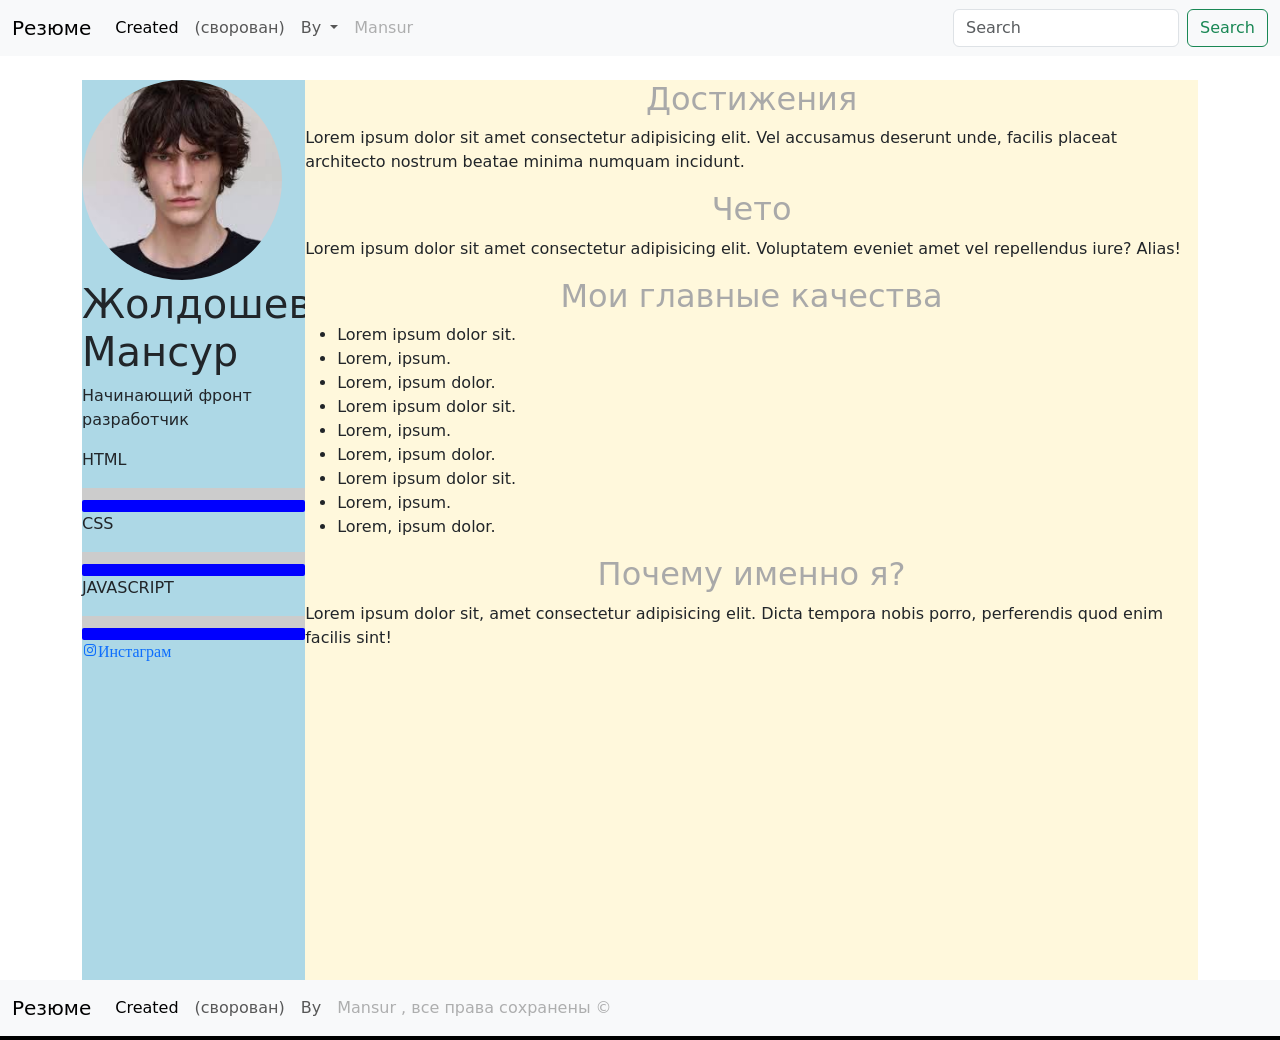
<file: index.html>
<!DOCTYPE html>
<html lang="en">
  <head>
    <meta charset="UTF-8" />
    <meta name="viewport" content="width=device-width, initial-scale=1.0" />
    <title>Резюме</title>
    <link rel="stylesheet" href="https://cdn.jsdelivr.net/npm/boxicons@latest/css/boxicons.min.css">
    <link
      href="https://cdn.jsdelivr.net/npm/bootstrap@5.3.3/dist/css/bootstrap.min.css"
      rel="stylesheet"
      integrity="sha384-QWTKZyjpPEjISv5WaRU9OFeRpok6YctnYmDr5pNlyT2bRjXh0JMhjY6hW+ALEwIH"
      crossorigin="anonymous"
    />
    <link rel="stylesheet" href="./css/style.css" />
  </head>
  <body>
    <div class="header">
        <nav class="navbar navbar-expand-lg bg-body-tertiary">
          <div class="container-fluid">
            <a class="navbar-brand" href="#">Резюме</a>
            <button
              class="navbar-toggler"
              type="button"
              data-bs-toggle="collapse"
              data-bs-target="#navbarSupportedContent"
              aria-controls="navbarSupportedContent"
              aria-expanded="false"
              aria-label="Toggle navigation"
            >
              <span class="navbar-toggler-icon"></span>
            </button>
            <div class="collapse navbar-collapse" id="navbarSupportedContent">
              <ul class="navbar-nav me-auto mb-2 mb-lg-0">
                <li class="nav-item">
                  <a class="nav-link active" aria-current="page" href="#"
                    >Created</a
                  >
                </li>
                <li class="nav-item">
                  <a class="nav-link" href="#">(сворован)</a>
                </li>
                <li class="nav-item dropdown">
                  <a
                    class="nav-link dropdown-toggle"
                    href="#"
                    role="button"
                    data-bs-toggle="dropdown"
                    aria-expanded="false"
                  >
                    By
                  </a>
                  <ul class="dropdown-menu">
                    <li><a class="dropdown-item" href="#">Action</a></li>
                    <li>
                      <a class="dropdown-item" href="#">Another action</a>
                    </li>
                    <li><hr class="dropdown-divider" /></li>
                    <li>
                      <a class="dropdown-item" href="#">Something else here</a>
                    </li>
                  </ul>
                </li>
                <li class="nav-item">
                  <a class="nav-link disabled" aria-disabled="true">Mansur</a>
                </li>
              </ul>
              <form class="d-flex" role="search">
                <input
                  class="form-control me-2"
                  type="search"
                  placeholder="Search"
                  aria-label="Search"
                />
                <button class="btn btn-outline-success" type="submit">
                  Search
                </button>
              </form>
            </div>
          </div>
        </nav>
      </div>
    </div>

    <div class="container">
      <div class="sidebar">
        <div class="sidebar-img">
          <img src="[data-uri]"  alt="" class="img">
          <h1>Жолдошев Мансур</h1>
          <p>Начинающий фронт разработчик</p>  
        </div>
        <div class="skills">
            <p class="sidebar-title">HTML</p>
            <div class="skill-bar"></div>
            <div class="skill-percentage" a="90%"></div>
        
             <p class="sidebar-title">Css</p>
            <div class="skill-bar"></div>
            <div class="skill-percentage" a="70%" width="40%"></div>
            <p class="sidebar-title">Javascript</p>
            <div class="skill-bar"></div>
            <div class="skill-percentage" a="60%" ></div>
        </div>
        <a class="hero__link" target="_blank" href="https://www.instagram.com/mnsr.mp4/ "><i class='bx bxl-instagram'>Инстаграм</i></a>    
        </div>

      <div class="content">
        <h2 class="content-title">Достижения</h2>
        <p>Lorem ipsum dolor sit amet consectetur adipisicing elit. Vel accusamus deserunt unde, facilis placeat architecto nostrum beatae minima numquam incidunt.</p>
        <h2 class="content-title">Чето</h2>
        <p>Lorem ipsum dolor sit amet consectetur adipisicing elit. Voluptatem eveniet amet vel repellendus iure? Alias!</p>
        <h2 class="content-title">Мои главные качества</h2>
        <ul>
            <li>Lorem ipsum dolor sit.</li>
            <li>Lorem, ipsum.</li>
            <li>Lorem, ipsum dolor.</li>
            <li>Lorem ipsum dolor sit.</li>
            <li>Lorem, ipsum.</li>
            <li>Lorem, ipsum dolor.</li>
            <li>Lorem ipsum dolor sit.</li>
            <li>Lorem, ipsum.</li>
            <li>Lorem, ipsum dolor.</li>    
        </ul>
        <h2 class="content-title">Почему именно я?</h2>
        <p>Lorem ipsum dolor sit, amet consectetur adipisicing elit. Dicta tempora nobis porro, perferendis quod enim facilis sint!</p>
      </div>
    </div>


    <div class="footer">
        <nav class="navbar navbar-expand-lg bg-body-tertiary">
            <div class="container-fluid">
              <a class="navbar-brand" href="#">Резюме</a>
              <button class="navbar-toggler" type="button" data-bs-toggle="collapse" data-bs-target="#navbarNavAltMarkup" aria-controls="navbarNavAltMarkup" aria-expanded="false" aria-label="Toggle navigation">
                <span class="navbar-toggler-icon"></span>
              </button>
              <div class="collapse navbar-collapse" id="navbarNavAltMarkup">
                <div class="navbar-nav">
                  <a class="nav-link active" aria-current="page" href="#">Created</a>
                  <a class="nav-link" href="#">(сворован)</a>
                  <a class="nav-link" href="#">By</a>
                  <a class="nav-link disabled" aria-disabled="true">Mansur ,  все права сохранены ©</a>
                </div>
              </div>
            </div>
          </nav>
    </div>

    <script
      src="https://cdn.jsdelivr.net/npm/bootstrap@5.3.3/dist/js/bootstrap.bundle.min.js"
      integrity="sha384-YvpcrYf0tY3lHB60NNkmXc5s9fDVZLESaAA55NDzOxhy9GkcIdslK1eN7N6jIeHz"
      crossorigin="anonymous"
    ></script>
  </body>
</html>
</file>
<file: css/style.css>
html, body{
    margin: 0px;
    padding: 0px;
}

*{
    box-sizing: border-box;
}

.header{
    width: 100%;
    height: 80px;
}

.container{
    display: flex;
    min-height: 100vh;
}

.sidebar{
    width: 20%;
    background-color: lightblue;
}

.content{
    width:80%;
    background-color:cornsilk;
}

.footer{
    width: 100%;
    height: 60px;
    background-color: black;
}

.img{
    height: 200px;
    width: 200px;
    border-radius: 70%;
}

.skills{
    width: 100%;
}

.sidebar-title{
    font-family: 20px;
    font-weight: 700px;
    text-transform: uppercase;
}

.skill-bar{
    height: 12px;
    background-color:#ccc ;
}

.skill-percentage{
    height: 12px;
    background: blue;
    border-radius: 2px;
    position: relative;
}

.content-title{
    text-align: center;
    color: darkgrey;
}
</file>
